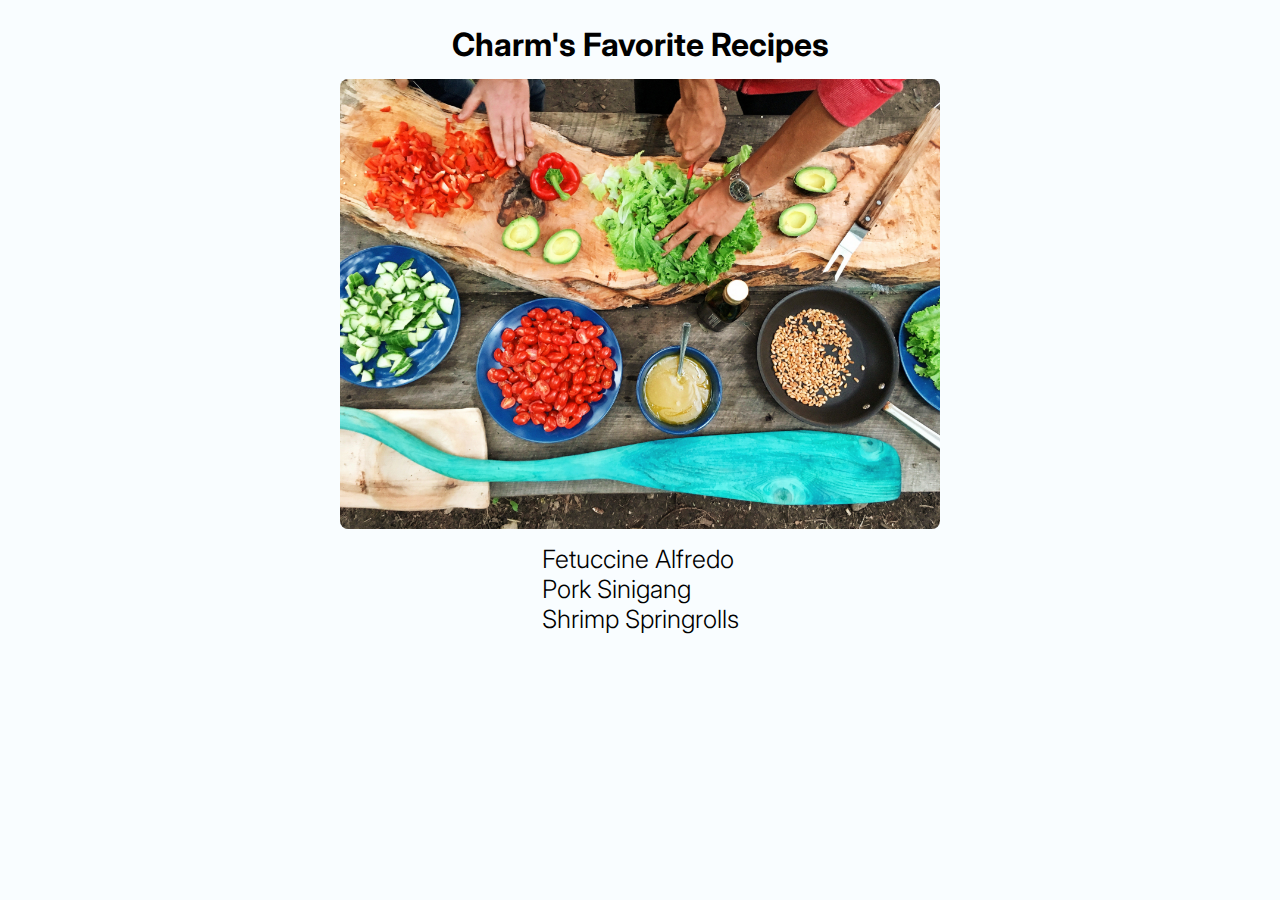
<file: index.html>
<!DOCTYPE html>
<html lang="en">
<head>
    <meta charset="UTF-8">
    <meta http-equiv="X-UA-Compatible" content="IE=edge">
    <meta name="viewport" content="width=device-width, initial-scale=1.0">
    <link rel="stylesheet" href="./style.css">
    <title>Odin-Recipes</title>
</head>
<body>
    <h1 class="main-title">Charm's Favorite Recipes </h1>
    <img class="main-image" src="./images/main-pic.jpeg" alt="photo of a cutting board, knife on the left, leaves on the right">
    <ul class="nav-links">
        <li><a class="alfredo-link" href="./recipes/alfredo.html">Fetuccine Alfredo</a></li>
        <li><a class="sinigang-link" href="./recipes/sinigang.html">Pork Sinigang</li>
        <li><a class="springroll-link" href="./recipes/springrolls.html">Shrimp Springrolls</a></li>
    </ul>
</body>
</html>
</file>
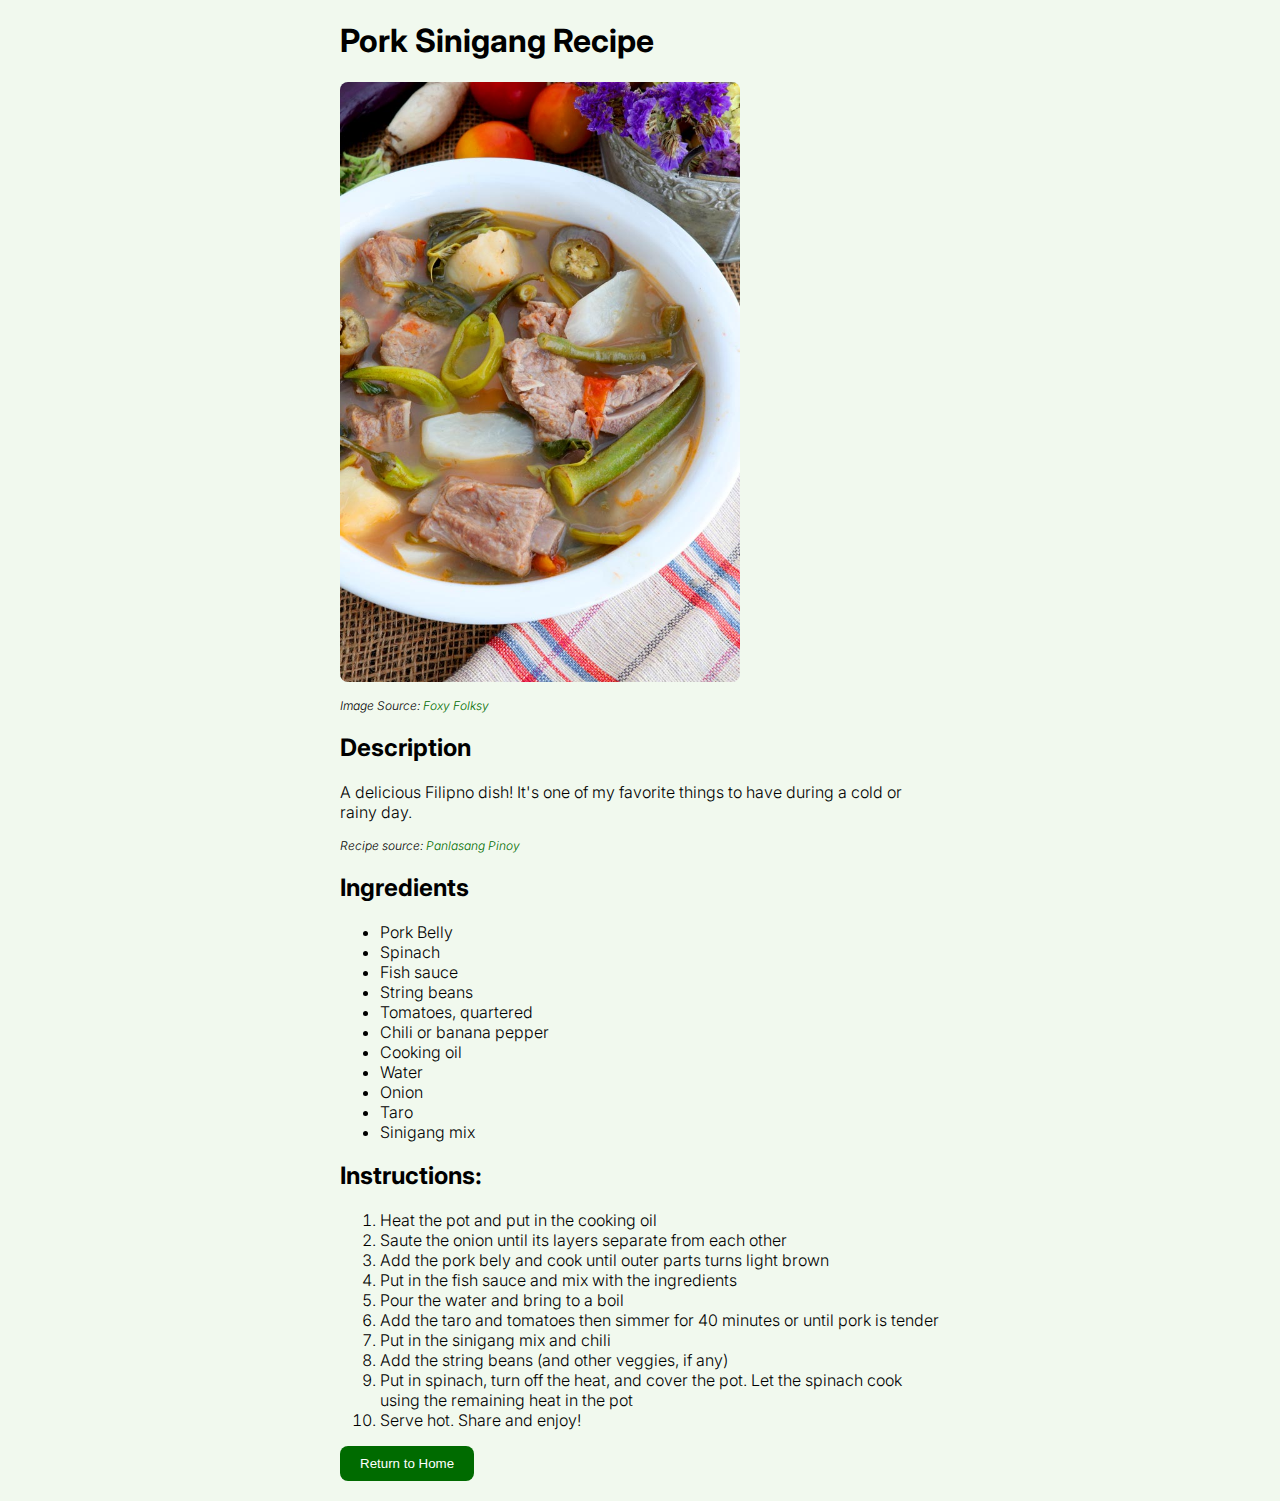
<file: recipes/sinigang.html>
<!DOCTYPE html>
<html lang="en">
<head>
    <meta charset="UTF-8">
    <meta http-equiv="X-UA-Compatible" content="IE=edge">
    <meta name="viewport" content="width=device-width, initial-scale=1.0">
    <link rel="stylesheet" href="sinigang.css">
    <title>Sinigang Recipe</title>
</head>
<body class="sinigang">
    <div class="left">
        <h1 class="recipe-title">Pork Sinigang Recipe</h1>
        <img class="sinigang-img" src="../images/sinigang.jpeg" alt="bowl of sinigang"></div>
        <p class="img-src">Image Source: <a href="https://www.foxyfolksy.com/wp-content/uploads/2019/07/sinigang-na-baboy.jpg">Foxy Folksy</a></p>
    <div class="right">
        <h2 class="sub-title">Description</h2>
        <p class="description">A delicious Filipno dish! It's one of my favorite things to have during a cold or rainy day.</p>
        <p class="source-txt"><span class="source-recipe">Recipe source: </span><a class="recipe-src" href="https://panlasangpinoy.com/pork-sinigang-na-baboy-recipe/"> Panlasang Pinoy</a></p>
        <h2 class="sub-title">Ingredients</h2>
        <ul>
            <li>Pork Belly</li>
            <li>Spinach</li>
            <li>Fish sauce</li>
            <li>String beans</li>
            <li>Tomatoes, quartered</li>
            <li>Chili or banana pepper</li>
            <li>Cooking oil</li>
            <li>Water</li>
            <li>Onion</li>
            <li>Taro</li>
            <li>Sinigang mix</li>
        </ul>
        <h2 class="sub-title">Instructions:</h2>
        <ol class="instructions">
            <li>Heat the pot and put in the cooking oil</li>
            <li>Saute the onion until its layers separate from each other</li>
            <li>Add the pork bely and cook until outer parts turns light brown</li>
            <li>Put in the fish sauce and mix with the ingredients</li>
            <li>Pour the water and bring to a boil</li>
            <li>Add the taro and tomatoes then simmer for 40 minutes or until pork is tender</li>
            <li>Put in the sinigang mix and chili</li>
            <li>Add the string beans (and other veggies, if any)</li>
            <li>Put in spinach, turn off the heat, and cover the pot. Let the spinach cook using the remaining heat in the pot</li>
            <li>Serve hot. Share and enjoy!</li>
        </ol>
        <button class="sinigang-return"><a class="sinigang-return-link" href="../index.html">Return to Home</a></button>
    </div>
</body>
</html>
</file>
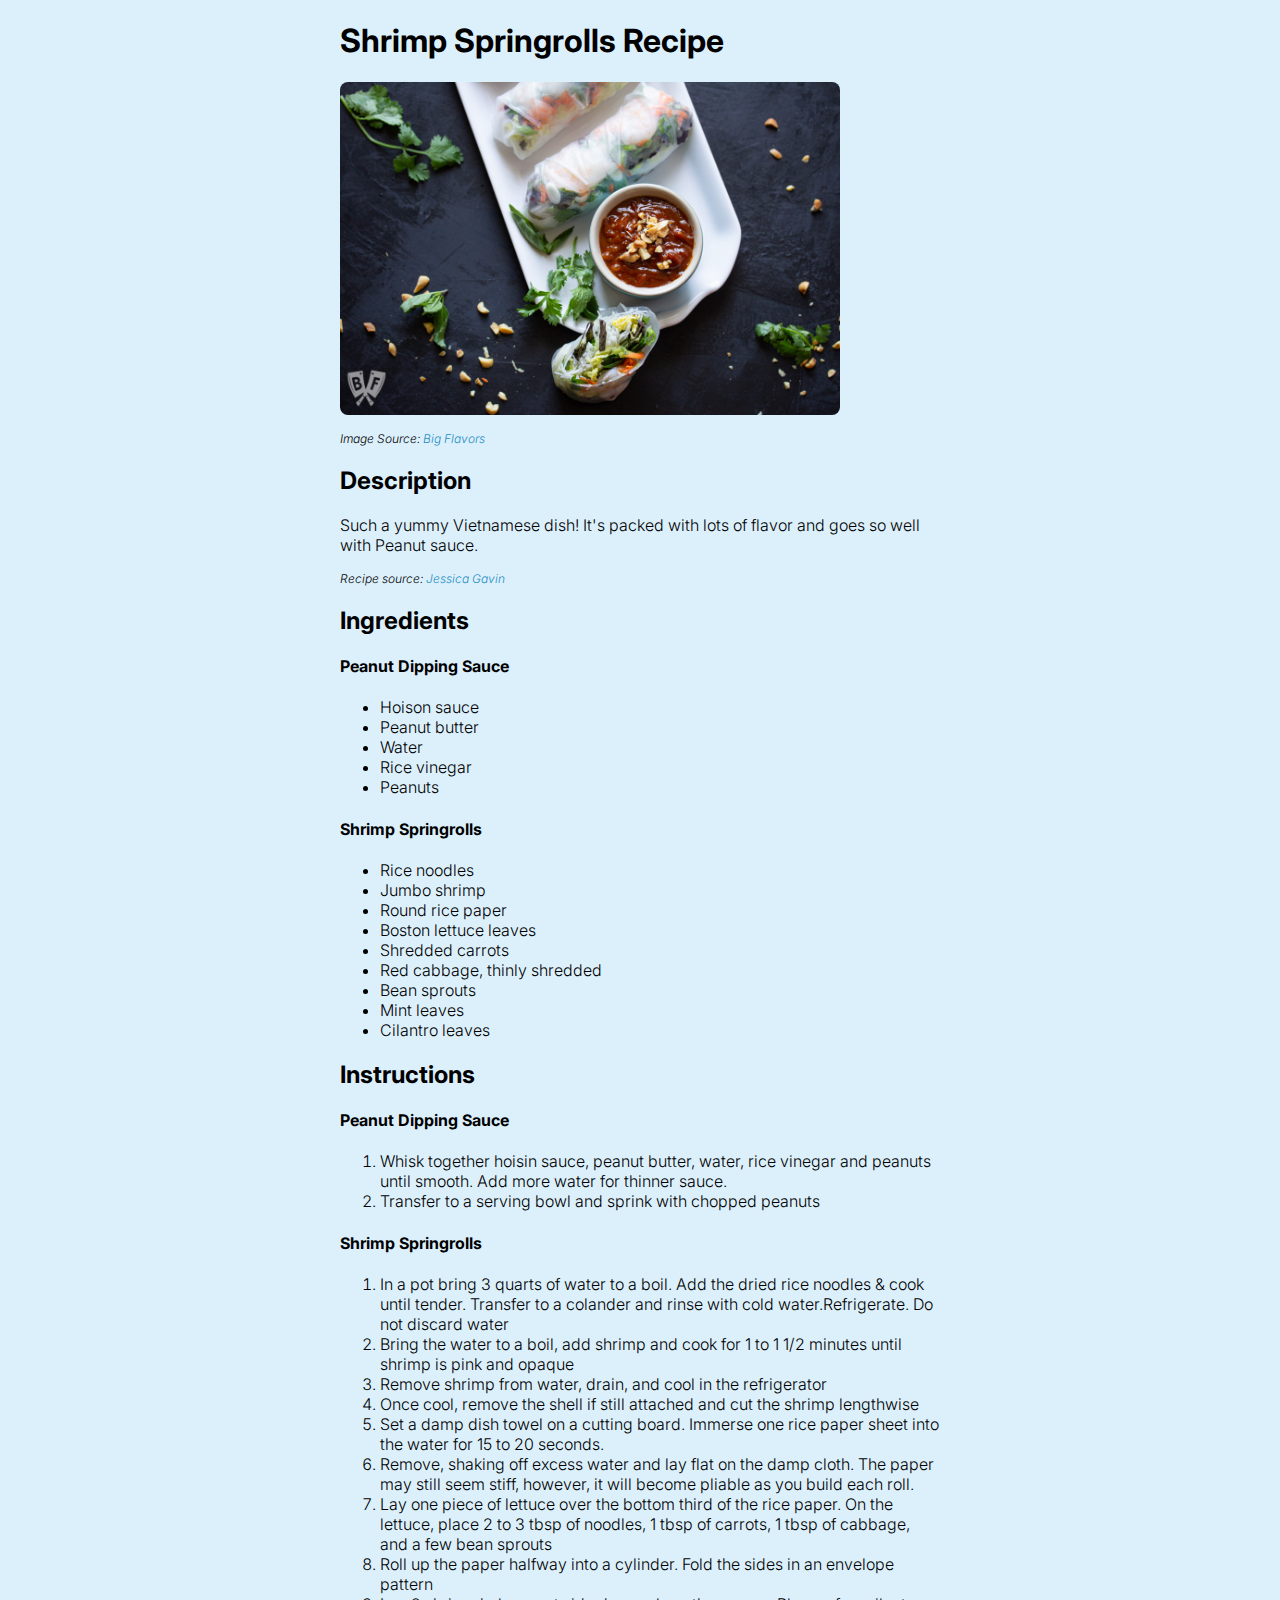
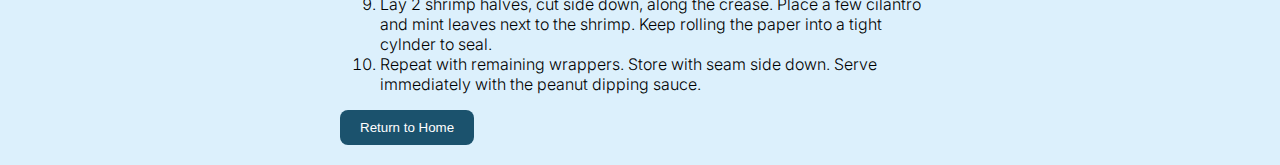
<file: recipes/springrolls.html>
<!DOCTYPE html>
<html lang="en">
<head>
    <meta charset="UTF-8">
    <meta name="viewport" content="width=device-width, initial-scale=1.0">
    <meta http-equiv="X-UA-Compatible" content="IE=edge">
    <link rel="stylesheet" href="springrolls.css">
    <title>Springrolls Recipe</title>
</head>
<body class="springrolls">
    <div class="left">
        <h1 class="recipe-title">Shrimp Springrolls Recipe</h1>
        <img class="springrolls-img" src="../images/springrolls.jpeg" alt="bowl of sinigang"></div>
        <p class="img-src">Image Source: <a href="https://bigflavorstinykitchen.com/vietnamese-fresh-spring-rolls/">Big Flavors</a></p>
    <div class="right">
        <h2 class="sub-title">Description</h2>
        <p class="description">Such a yummy Vietnamese dish! It's packed with lots of flavor and goes so well with Peanut sauce.</p>
        <p class="source-txt"><span class="source-recipe">Recipe source: </span><a class="recipe-src" href="https://www.jessicagavin.com/fresh-shrimp-spring-rolls-with-peanut-dipping-sauce/">Jessica Gavin</a></p>
        <h2 class="sub-title">Ingredients</h2>
        <h4 class="peanut-sauce">Peanut Dipping Sauce</h4>
        <ul>
            <li>Hoison sauce</li>
            <li>Peanut butter</li>
            <li>Water</li>
            <li>Rice vinegar</li>
            <li>Peanuts</li>
        </ul>
        <h4 class="shrimp-ingr">Shrimp Springrolls</h4>
        <ul>
            <li>Rice noodles</li>
            <li>Jumbo shrimp</li>
            <li>Round rice paper</li>
            <li>Boston lettuce leaves</li>
            <li>Shredded carrots</li>
            <li>Red cabbage, thinly shredded</li>
            <li>Bean sprouts</li>
            <li>Mint leaves</li>
            <li>Cilantro leaves</li>
        </ul>
        <h2 class="sub-title">Instructions</h2>
        <h4>Peanut Dipping Sauce</h4>
        <ol>
            <li>Whisk together hoisin sauce, peanut butter, water, rice vinegar and peanuts until smooth. Add more water for thinner sauce.</li>
            <li>Transfer to a serving bowl and sprink with chopped peanuts</li>
        </ol>
        <h4>Shrimp Springrolls</h4>
        <ol>
            <li>In a pot bring 3 quarts of water to a boil. Add the dried rice noodles & cook until tender. Transfer to a colander and rinse with cold water.Refrigerate. Do not discard water</li>
            <li>Bring the water to a boil, add shrimp and cook for 1 to 1 1/2 minutes until shrimp is pink and opaque</li>
            <li>Remove shrimp from water, drain, and cool in the refrigerator</li>
            <li>Once cool, remove the shell if still attached and cut the shrimp lengthwise</li>
            <li>Set a damp dish towel on a cutting board. Immerse one rice paper sheet into the water for 15 to 20 seconds.</li>
            <li>Remove, shaking off excess water and lay flat on the damp cloth. The paper may still seem stiff, however, it will become pliable as you build each roll.</li>
            <li>Lay one piece of lettuce over the bottom third of the rice paper. On the lettuce, place 2 to 3 tbsp of noodles, 1 tbsp of carrots, 1 tbsp of cabbage, and a few bean sprouts</li>
            <li>Roll up the paper halfway into a cylinder. Fold the sides in an envelope pattern</li>
            <li>Lay 2 shrimp halves, cut side down, along the crease. Place a few cilantro and mint leaves next to the shrimp. Keep rolling the paper into a tight cylnder to seal.</li>
            <li>Repeat with remaining wrappers. Store with seam side down. Serve immediately with the peanut dipping sauce.</li>
        </ol>
        <button class="springrolls-return"><a class="springrolls-return-link" href="../index.html">Return to Home</a></button>
    </div>
</body>
</html>
</file>
<file: style.css>
@import url('https://fonts.googleapis.com/css2?family=Inter:wght@200;300;400;700&display=swap');

* {
    padding: 0;
    margin: 0;
    box-sizing: border-box;
}

body {
    font-family: Inter, 'Open sans';
    background-color: #f9fdff;
    display: flex;
    flex-direction: column;
    justify-content: center;
    align-items: center;
    margin-top: 25px;
    
}
.main-title:hover {
    color: rgb(130, 188, 239);
}

a {
    text-decoration: none;
    font-size: 25px;
    color: black;
    font-weight: 300;
}
a:visited {
    color: black;
}

a:hover {
    font-style: italic;
    color: #78909c;
}

.alfredo-link:hover {
    color: #ffcc33;
}

.sinigang-link:hover {
    color: #AEB798;
}

.main-image {
    height: auto;
    width: 600px;
    margin-top: 15px;
    border-radius: 8px;
}

.nav-links {
    margin-top: 15px;
}
li {
    list-style: none;
}
</file>
<file: recipes/sinigang.css>
@import url('https://fonts.googleapis.com/css2?family=Inter:wght@200;300;400;700&display=swap');

body {
    font-family: Inter, 'Open sans';
    max-width: 600px;
    margin: auto;
    background-color: #f1f9ee;
    padding-bottom: 20px;
}
ul,li, p, a {
    font-weight: 300;
}

a {
    text-decoration: none;
    color: rgb(0, 107, 0);
}

a:hover {
    font-style: italic;
}
.sinigang-img {
    height: auto;
    width: 400px;
    border-radius: 8px;
}

.sinigang-return {
    border: none;
    border-radius: 8px;
    padding: 10px 20px;
    background-color: rgb(0, 107, 0);
}

.sinigang-return-link {
    color: white;
}
.source-txt, .img-src {
    font-size: 12px;
    font-style: italic;
}
</file>
<file: recipes/springrolls.css>
@import url('https://fonts.googleapis.com/css2?family=Inter:wght@200;300;400;700&display=swap');

body {
    font-family: Inter, 'Open sans';
    max-width: 600px;
    margin: auto;
    background-color: #dcf0fc;
    padding-bottom: 20px;
}
ul,li, p, a {
    font-weight: 300;
}

a {
    text-decoration: none;
    color: #1e8dc5;
}

a:hover {
    font-style: italic;
}
.springrolls-img {
    height: auto;
    width: 500px;
    border-radius: 8px;
}

.springrolls-return {
    border: none;
    border-radius: 8px;
    padding: 10px 20px;
    background-color: #1b526d;
}

.springrolls-return-link {
    color: white;
}
.source-txt, .img-src {
    font-size: 12px;
    font-style: italic;
}
</file>
